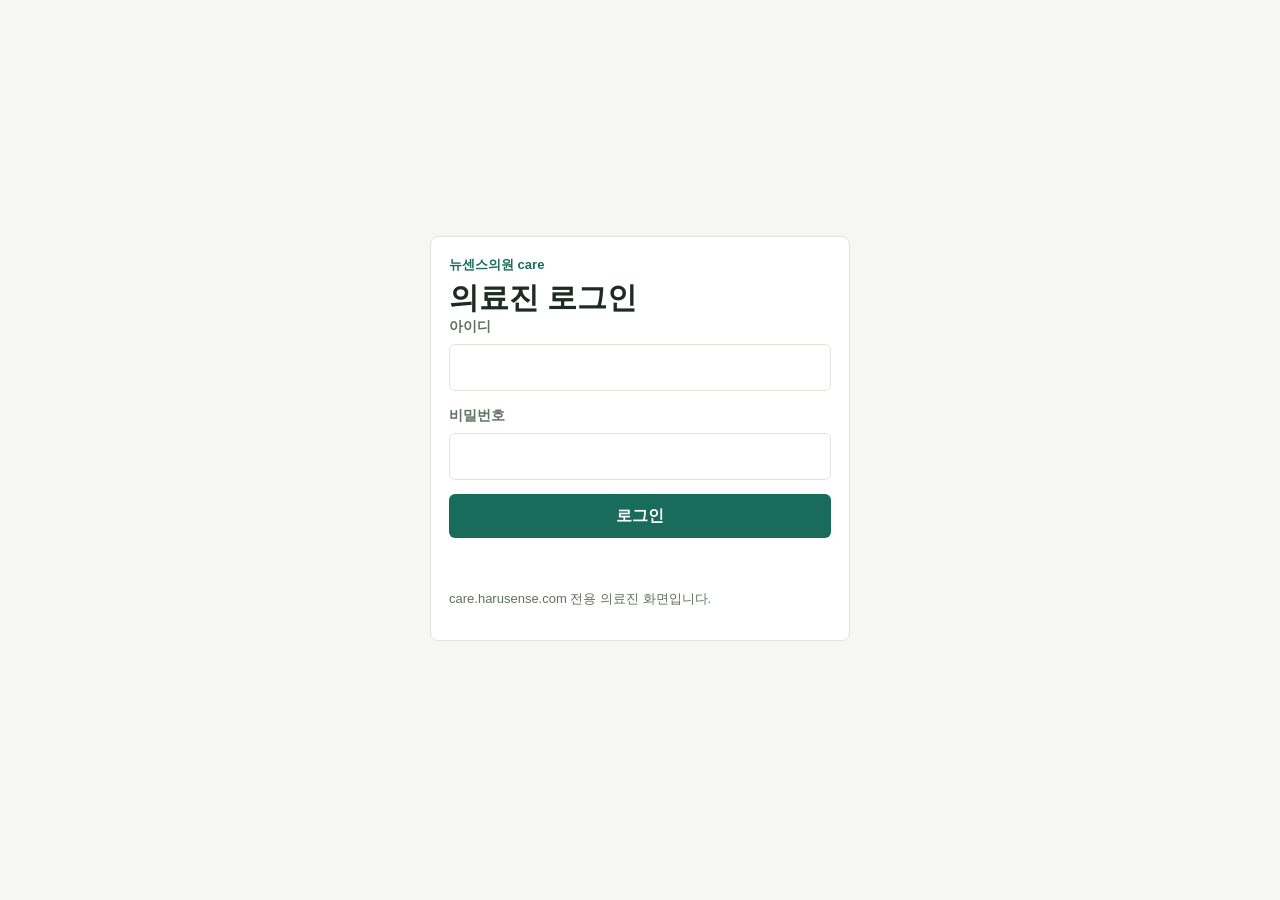
<file: login/index.html>
<!doctype html>
<html lang="ko">
  <head>
    <meta charset="utf-8">
    <meta name="viewport" content="width=device-width, initial-scale=1">
    <meta name="robots" content="noindex, nofollow">
    <title>care 의료진 로그인</title>
    <link rel="stylesheet" href="/assets/care.css">
  </head>
  <body>
    <main class="care-shell care-login-shell">
      <section class="care-login-card">
        <p class="care-eyebrow">뉴센스의원 care</p>
        <h1>의료진 로그인</h1>
        <form id="careLoginForm" class="care-form">
          <label>
            아이디
            <input name="loginId" autocomplete="username" required>
          </label>
          <label>
            비밀번호
            <input name="password" type="password" autocomplete="current-password" required>
          </label>
          <button class="care-primary" type="submit">로그인</button>
          <p id="careLoginMessage" class="care-message" role="status"></p>
        </form>
        <p class="care-small">care.harusense.com 전용 의료진 화면입니다.</p>
      </section>
    </main>

    <script src="/assets/care-shared.js"></script>
    <script src="/assets/care-login.js"></script>
  </body>
</html>
</file>
<file: assets/care.css>
:root {
  --care-bg: #f6f7f4;
  --care-panel: #ffffff;
  --care-text: #1e2a24;
  --care-muted: #607064;
  --care-line: #dfe5dc;
  --care-primary: #196b5b;
  --care-primary-dark: #0f4d42;
  --care-accent: #d9754f;
  --care-warning-bg: #fff4df;
  --care-warning-text: #73440f;
  --care-radius: 8px;
}

* {
  box-sizing: border-box;
}

body {
  margin: 0;
  background: var(--care-bg);
  color: var(--care-text);
  font-family: Arial, "Noto Sans KR", sans-serif;
  line-height: 1.5;
}

a {
  color: inherit;
  text-decoration: none;
}

.care-shell {
  width: min(920px, 100%);
  margin: 0 auto;
  padding: 24px 16px 48px;
}

.care-patient-shell {
  max-width: 760px;
}

.care-hero {
  padding: 16px 0 18px;
}

.care-eyebrow {
  margin: 0 0 6px;
  color: var(--care-primary);
  font-size: 13px;
  font-weight: 700;
}

h1,
h2,
p {
  overflow-wrap: anywhere;
}

h1 {
  margin: 0;
  font-size: 30px;
  line-height: 1.2;
}

h2 {
  margin: 0 0 16px;
  font-size: 18px;
}

.care-hero p {
  margin: 10px 0 0;
  color: var(--care-muted);
}

.care-form {
  display: grid;
  gap: 14px;
}

.care-panel,
.care-login-card {
  background: var(--care-panel);
  border: 1px solid var(--care-line);
  border-radius: var(--care-radius);
  padding: 18px;
}

.care-grid {
  display: grid;
  grid-template-columns: repeat(2, minmax(0, 1fr));
  gap: 14px;
}

.care-wide {
  grid-column: 1 / -1;
}

label {
  display: grid;
  gap: 7px;
  color: var(--care-muted);
  font-size: 14px;
  font-weight: 700;
}

input,
select,
textarea {
  width: 100%;
  border: 1px solid var(--care-line);
  border-radius: 6px;
  padding: 12px;
  color: var(--care-text);
  background: #fff;
  font: inherit;
}

textarea {
  resize: vertical;
}

.care-checks {
  display: grid;
  gap: 10px;
}

.care-checks label,
.care-consent {
  display: flex;
  align-items: flex-start;
  gap: 10px;
  color: var(--care-text);
  font-weight: 500;
}

.care-checks input,
.care-consent input {
  width: auto;
  margin-top: 4px;
}

.care-primary,
.care-secondary {
  display: inline-flex;
  align-items: center;
  justify-content: center;
  min-height: 44px;
  border: 0;
  border-radius: 6px;
  padding: 0 16px;
  font: inherit;
  font-weight: 700;
  cursor: pointer;
}

.care-primary {
  color: #fff;
  background: var(--care-primary);
}

.care-primary:hover {
  background: var(--care-primary-dark);
}

.care-secondary {
  color: var(--care-primary);
  background: #e8f0ec;
}

.care-message {
  min-height: 24px;
  margin: 0;
  color: var(--care-primary);
  font-weight: 700;
}

.care-small {
  color: var(--care-muted);
  font-size: 13px;
}

.care-login-shell {
  display: grid;
  min-height: 100vh;
  place-items: center;
}

.care-login-card {
  width: min(420px, 100%);
}

.care-dashboard {
  padding: 22px;
}

.care-dashboard-header {
  display: flex;
  align-items: center;
  justify-content: space-between;
  gap: 16px;
  margin: 0 auto 14px;
  max-width: 1180px;
}

.care-header-actions {
  display: flex;
  gap: 8px;
}

.care-notice {
  max-width: 1180px;
  margin: 0 auto 14px;
  border: 1px solid #f0d7a6;
  border-radius: var(--care-radius);
  padding: 12px 14px;
  color: var(--care-warning-text);
  background: var(--care-warning-bg);
  font-weight: 700;
}

.care-dashboard-grid {
  display: grid;
  grid-template-columns: 360px minmax(0, 1fr);
  gap: 14px;
  max-width: 1180px;
  margin: 0 auto;
}

.care-panel-title {
  display: flex;
  align-items: center;
  justify-content: space-between;
  gap: 12px;
}

.care-panel-title span {
  color: var(--care-muted);
  font-weight: 700;
}

.care-submission-list {
  display: grid;
  gap: 8px;
}

.care-submission-item {
  width: 100%;
  border: 1px solid var(--care-line);
  border-radius: 6px;
  padding: 12px;
  background: #fff;
  text-align: left;
  cursor: pointer;
}

.care-submission-item[aria-selected="true"] {
  border-color: var(--care-primary);
  box-shadow: 0 0 0 2px rgba(25, 107, 91, 0.12);
}

.care-submission-item strong {
  display: block;
  font-size: 15px;
}

.care-submission-item span {
  display: block;
  margin-top: 3px;
  color: var(--care-muted);
  font-size: 13px;
}

.care-tags {
  display: flex;
  flex-wrap: wrap;
  gap: 6px;
  margin-top: 8px;
}

.care-tag {
  border-radius: 999px;
  padding: 3px 8px;
  color: var(--care-primary-dark);
  background: #e8f0ec;
  font-size: 12px;
  font-weight: 700;
}

.care-tag-warning {
  color: var(--care-warning-text);
  background: var(--care-warning-bg);
}

.care-detail {
  display: grid;
  gap: 14px;
}

.care-detail-section {
  border-top: 1px solid var(--care-line);
  padding-top: 14px;
}

.care-kv {
  display: grid;
  grid-template-columns: repeat(2, minmax(0, 1fr));
  gap: 10px;
}

.care-kv div {
  border: 1px solid var(--care-line);
  border-radius: 6px;
  padding: 10px;
  background: #fbfcfa;
}

.care-kv span {
  display: block;
  color: var(--care-muted);
  font-size: 12px;
}

.care-copy-box {
  white-space: pre-wrap;
  border: 1px solid var(--care-line);
  border-radius: 6px;
  padding: 12px;
  background: #fbfcfa;
}

.care-empty {
  color: var(--care-muted);
}

@media (max-width: 820px) {
  .care-grid,
  .care-dashboard-grid,
  .care-kv {
    grid-template-columns: 1fr;
  }

  .care-dashboard {
    padding: 14px;
  }

  .care-dashboard-header {
    align-items: stretch;
    flex-direction: column;
  }

  .care-header-actions {
    display: grid;
    grid-template-columns: 1fr 1fr;
  }

  h1 {
    font-size: 26px;
  }
}
</file>
